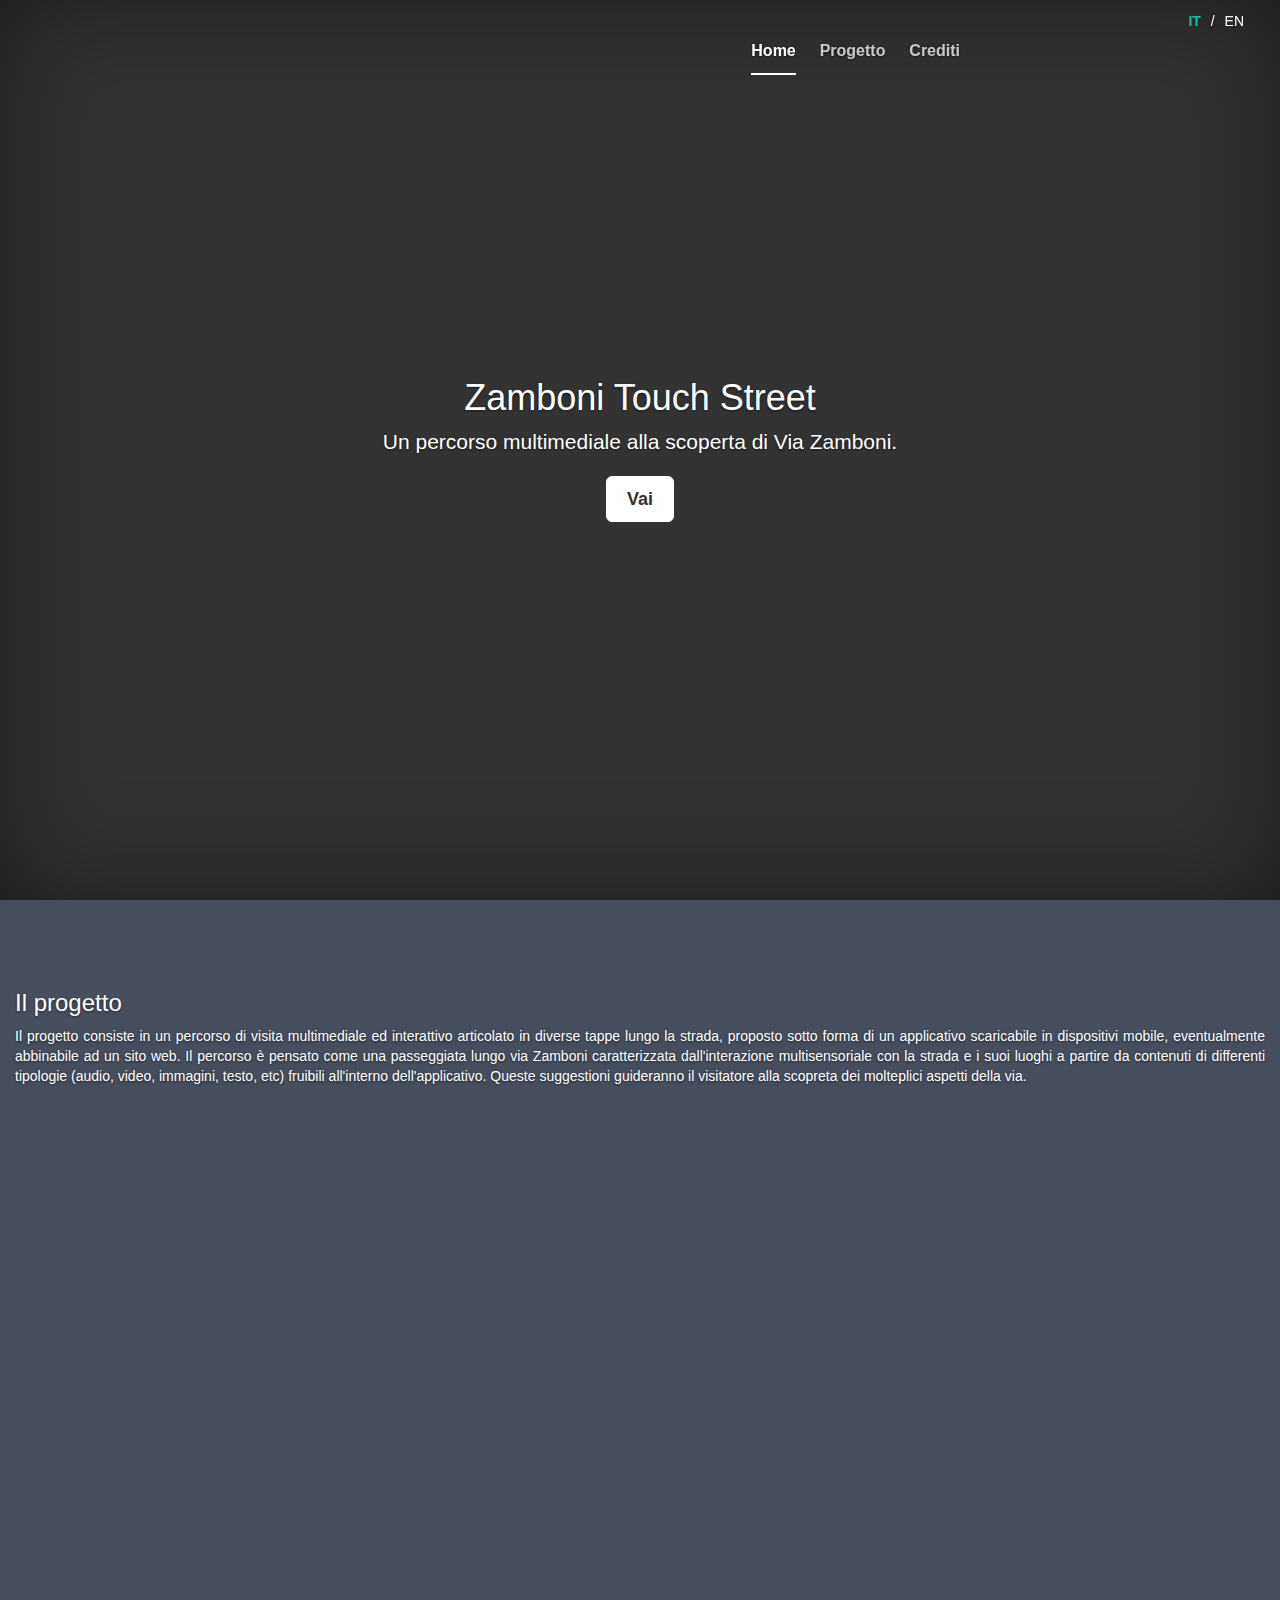
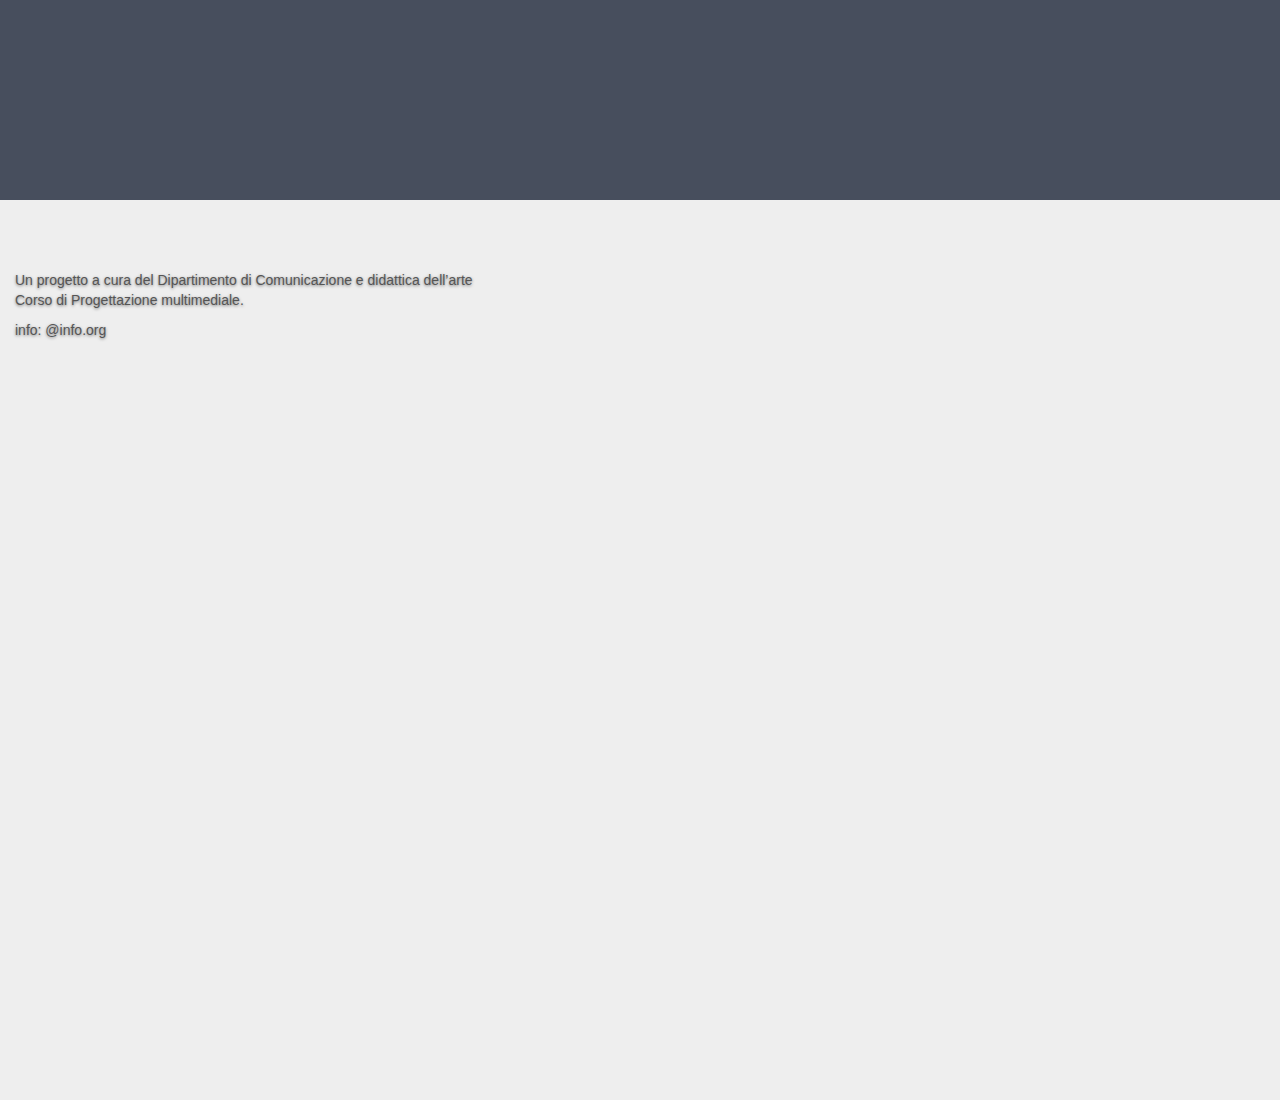
<file: index.html>
<!DOCTYPE html>
<html>

<head>
    <title>Zamboni Styling Map</title>
    <meta name="viewport" content="initial-scale=1.0, user-scalable=no">
    <meta charset="utf-8">
    <meta http-equiv="X-UA-Compatible" content="IE=edge">
    <!-- The above 3 meta tags *must* come first in the head; any other head content must come *after* these tags -->

    <!-- Bootstrap core CSS -->
    <link href="bootstrap/dist/css/bootstrap.min.css" rel="stylesheet">
    <!-- IE10 viewport hack for Surface/desktop Windows 8 bug -->
    <link href="bootstrap/assets/css/ie10-viewport-bug-workaround.css" rel="stylesheet">
    <!-- Custom styles for this template -->
    <link href="assets/css/cover.css" rel="stylesheet">
    <link href="assets/css/custom.css" rel="stylesheet">
    <!-- HTML5 shim and Respond.js for IE8 support of HTML5 elements and media queries -->
    <!--[if lt IE 9]>
        <script src="https://oss.maxcdn.com/html5shiv/3.7.3/html5shiv.min.js"></script>
        <script src="https://oss.maxcdn.com/respond/1.4.2/respond.min.js"></script>
    <![endif]-->
</head>
<body>
    <div class="site-wrapper">
        <div class="site-wrapper-inner">
            <div class="cover-container">
                <!--language-->
                <div style="position:fixed; right:30px; top:10px">
                    <a href="index.html"><button type="button" class="active" style="background-color: transparent;
border: 0px;">
                        <span class="lang-sm lang-lbl" lang="it"></span>IT
                        </button>
                    </a>
                    /
                    <a href="index.html"><button type="button" style="background-color: transparent;
border: 0px;">
                        <span class="lang-sm lang-lbl" lang="en"></span>EN
                        </button>
                    </a>
                </div>

                <div class="masthead clearfix">
                    <div class="inner">
                        <nav>
                            <ul class="nav masthead-nav">
                                <li class="active"><a href="#">Home</a></li>
                                <li><a href="#concept">Progetto</a></li>
                                <li><a href="#credits">Crediti</a></li>
                            </ul>
                        </nav>
                    </div>
                </div>

                <div class="inner cover">
                    <h1 class="cover-heading">Zamboni Touch Street</h1>
                    <p class="lead">Un percorso multimediale alla scoperta di Via Zamboni.</p>
                    <p class="lead">
                        <a href="map.html" class="btn btn-lg btn-default">Vai</a>
                    </p>
                </div>

                <!-- <div class="mastfoot">
                    <div class="inner">
                        <p class="p_small">Cover template for <a href="http://getbootstrap.com">Bootstrap</a>, by <a href="https://twitter.com/mdo">@mdo</a>.</p>
                    </div>
                </div> -->
            </div>
        </div>
    </div>

    <!-- Second Container -->
    <div class="container-fluid bg-2 text-justify" id='concept'>
        <h3>Il progetto</h3>
        <p>Il progetto consiste in un percorso di visita multimediale ed interattivo articolato in diverse tappe lungo la strada, proposto sotto forma di un applicativo scaricabile in dispositivi mobile, eventualmente abbinabile ad un sito web. Il percorso
            è pensato come una passeggiata lungo via Zamboni caratterizzata dall'interazione multisensoriale con la strada e i suoi luoghi a partire da contenuti di differenti tipologie (audio, video, immagini, testo, etc) fruibili all'interno dell'applicativo.
            Queste suggestioni guideranno il visitatore alla scopreta dei molteplici aspetti della via. </p>
        </br>
    </div>

    <!-- Third Container -->
    <div class="container-fluid bg-3 text-justify" id='credits'>
        <p>Un progetto a cura del Dipartimento di Comunicazione e didattica dell’arte
            </br>Corso di Progettazione multimediale.</p>
        <p>info: @info.org</p>
    </div>

    <!-- Bootstrap core JavaScript -->
    <script>
        window.jQuery || document.write('<script src="bootstrap/assets/js/vendor/jquery.min.js"><\/script>')
    </script>
    <script src="bootstrap/dist/js/bootstrap.min.js"></script>
    <!-- IE10 viewport hack for Surface/desktop Windows 8 bug -->
    <script src="bootstrap/assets/js/ie10-viewport-bug-workaround.js"></script>
</body>
</html>
</file>
<file: assets/css/cover.css>
/*
 * Globals
 */

/* Links */
a,
a:focus,
a:hover {
  color: #fff;
}

/* Custom default button */
.btn-default,
.btn-default:hover,
.btn-default:focus {
  color: #333;
  text-shadow: none; /* Prevent inheritance from `body` */
  background-color: #fff;
  border: 1px solid #fff;
}


/*
 * Base structure
 */

html,
body {
  height: 100%;
  background-color: #333;
}
body {
  color: #fff;
  text-align: center;
  text-shadow: 0 1px 3px rgba(0,0,0,.5);
}

/* Extra markup and styles for table-esque vertical and horizontal centering */
.site-wrapper {
  display: table;
  width: 100%;
  height: 100%; /* For at least Firefox */
  min-height: 100%;
  -webkit-box-shadow: inset 0 0 100px rgba(0,0,0,.5);
          box-shadow: inset 0 0 100px rgba(0,0,0,.5);
}
.site-wrapper-inner {
  display: table-cell;
  vertical-align: top;
}
.cover-container {
  margin-right: auto;
  margin-left: auto;
}

/* Padding for spacing */
.inner {
  padding: 30px;
}


/*
 * Header
 */
.masthead-brand {
  margin-top: 10px;
  margin-bottom: 10px;
}

.masthead-nav > li {
  display: inline-block;
}
.masthead-nav > li + li {
  margin-left: 20px;
}
.masthead-nav > li > a {
  padding-right: 0;
  padding-left: 0;
  font-size: 16px;
  font-weight: bold;
  color: #fff; /* IE8 proofing */
  color: rgba(255,255,255,.75);
  border-bottom: 2px solid transparent;
}
.masthead-nav > li > a:hover,
.masthead-nav > li > a:focus {
  background-color: transparent;
  border-bottom-color: #a9a9a9;
  border-bottom-color: rgba(255,255,255,.25);
}
.masthead-nav > .active > a,
.masthead-nav > .active > a:hover,
.masthead-nav > .active > a:focus {
  color: #fff;
  border-bottom-color: #fff;
}

@media (min-width: 768px) {
  .masthead-brand {
    float: left;
  }
  .masthead-nav {
    float: right;
  }
}


/*
 * Cover
 */

.cover {
  padding: 0 20px;
}
.cover .btn-lg {
  padding: 10px 20px;
  font-weight: bold;
}


/*
 * Footer
 */

.mastfoot {
  color: #999; /* IE8 proofing */
  color: rgba(255,255,255,.5);
}


/*
 * Affix and center
 */

@media (min-width: 768px) {
  /* Pull out the header and footer */
  .masthead {
    position: fixed;
    top: 0;
  }
  .mastfoot {
    position: fixed;
    bottom: 0;
  }
  /* Start the vertical centering */
  .site-wrapper-inner {
    vertical-align: middle;
  }
  /* Handle the widths */
  .masthead,
  .mastfoot,
  .cover-container {
    width: 100%; /* Must be percentage or pixels for horizontal alignment */
  }
}

@media (min-width: 992px) {
  .masthead,
  .mastfoot,
  .cover-container {
    width: 700px;
  }
}
</file>
<file: assets/css/custom.css>
/*
 * Base structure
 */
p {
    font-size: 14px;
}

.p_modal {
    font-size: 14px;
    text-align: justify;
}

.p_small {
    font-size: 10px;
}

.margin {
    margin-bottom: 10px;
}

/*
 * Backgrounds
 */

.bg-1 {
    background-color: #1abc9c;
    /* Green */
    color: #ffffff;
}

.bg-2 {
    background-color: #474e5d;
    /* Dark Blue */
    color: #ffffff;
}

.bg-3 {
    background-color: #eeeeee;
    /* White */
    color: #555555;
}

.bg-4 {
    background-color: #2f2f2f;
    /* Black Gray */
    color: #fff;
}

.container-fluid {
    padding-top: 70px;
    padding-bottom: 70px;
}

/*
 * Navigation
 */

.navbar {
    padding-top: 15px;
    padding-bottom: 15px;
    border: 0;
    border-radius: 0;
    margin-bottom: 0;
    font-size: 12px;
    letter-spacing: 5px;
}

.navbar-nav li a:hover {
    color: #1abc9c !important;
}

/* active button*/
.active {
    color: #1abc9c !important;
    font-weight: bold;
}

/*
 * Google Maps windows
 */
 .gm-style .gm-style-iw {
    font-size: 16px;
    font-weight: bold;
    font-family: sans-serif;
    text-transform: uppercase;
    color: #474e5d;
}
.gm-style .gm-style-iw p{
   font-size: 11px;
   /*font-weight: bold;*/
   font-family: sans-serif;
   text-transform: uppercase;
   color: #474e5d;
}

#concept {
    height: 100%;
}
#credits {
    height: 100%;
}
#map {
    height: 100%;
}


/* image gallery */
div.gallery {
    border: 1px solid #ccc;
}

div.gallery:hover {
    border: 1px solid #777;
}

div.gallery img {
    width: 100%;
    height: auto;
}

div.desc {
    padding: 15px;
    text-align: center;
}

* {
    box-sizing: border-box;
}

.responsive-50{
    padding: 2px 2px;
    float: left;
    width: 50%;
}
.responsive-100{
    padding: 2px 2px;
    float: left;
    width: 100%;
}
@media only screen and (max-width: 700px){
    .responsive {
        width: 49.99999%;
        margin: 6px 0;
    }
}

@media only screen and (max-width: 500px){
    .responsive {
        width: 100%;
    }
}

.clearfix:after {
    content: "";
    display: table;
    clear: both;
}
</file>
<file: bootstrap/assets/css/ie10-viewport-bug-workaround.css>
/*!
 * IE10 viewport hack for Surface/desktop Windows 8 bug
 * Copyright 2014-2015 Twitter, Inc.
 * Licensed under MIT (https://github.com/twbs/bootstrap/blob/master/LICENSE)
 */

/*
 * See the Getting Started docs for more information:
 * http://getbootstrap.com/getting-started/#support-ie10-width
 */
@-ms-viewport     { width: device-width; }
@-o-viewport      { width: device-width; }
@viewport         { width: device-width; }
</file>
